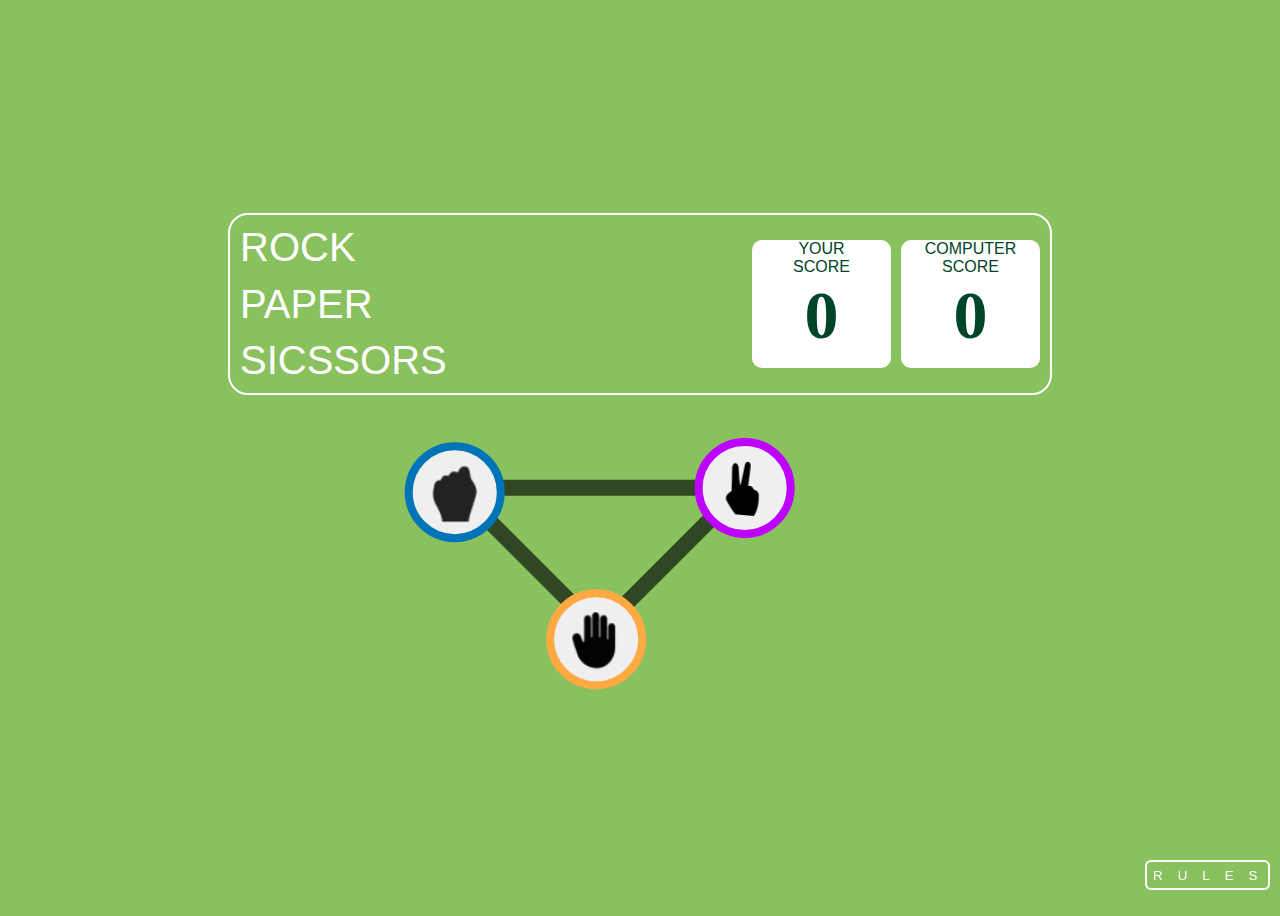
<file: index.html>
<!DOCTYPE html>
<html>
    <head>
        <title>RockPaperSicssors</title>
        <link rel="stylesheet" href="style.css" type="text/css">
    </head>
    <style>
        body{
            background-color: #89C15E;
            font-family: Geneva, sans-serif;
            font-style: normal;
            color: #ffffff;
            display: flex;
            flex-direction: column;
            align-items: center;
            justify-content: center;
            height: 100vh;
        }
    </style>
    <body id = "body" onload="updatescore()">
        <div class="scorecard">
            <div class="title" style="align-items: flex-start;">
                <div>ROCK</div>
                <div>PAPER</div>
                <div>SICSSORS</div>
            </div>
            <div style="display: flex;justify-content: center;">
                <div class="scorebox">
                    <div style="text-align: center;">YOUR <br> SCORE</div>
                    <div class="score" id = "player"></div>
                </div>
                <div class="scorebox">
                    <div style="text-align: center;">COMPUTER <br> SCORE</div>
                    <div class="score" id = "pc"></div>    
                </div>
            </div>
        </div>
        <div class="rules">
            <div class="rulebox" id = "rulebox">
                <button class="close" onclick="closerules()">
                       X
                </button>
                <ul>
                    <li>
                    <span>
                        Rock beats scissors, scissors beat paper, and paper beats rock.
                    </span>
                    </li>
                    <li>
                    <span>
                        Agree ahead of time whether you’ll count off “rock, paper, scissors, shoot” or just “rock, paper, scissors.”
                    </span>
                    </li>
                    <li>
                    <span>
                        Use rock, paper, scissors to settle minor decisions or simply play to pass the time
                    </span>
                    </li>
                    <li>
                    <span>
                        If both players lay down the same hand, each player lays down another hand
                    </span>
                    </li>
                </ul>
            </div>
            <div id = "rulebuttons" >
                <button class="bottombuttton" style="float: right;" onclick="openrules()">
                    RULES
                </button>
            </div>
        </div>
        <div class="triangle" id = "playbuttons">
                <button class="trirock" onclick="rockpick()"></button>
                <button class="trisicssors" onclick="sicssorspick()"></button>
                <button class="tripaper" onclick="paperpick()"></button>
        </div>
    </body>
    <script src="script.js"></script>
</html>
</file>
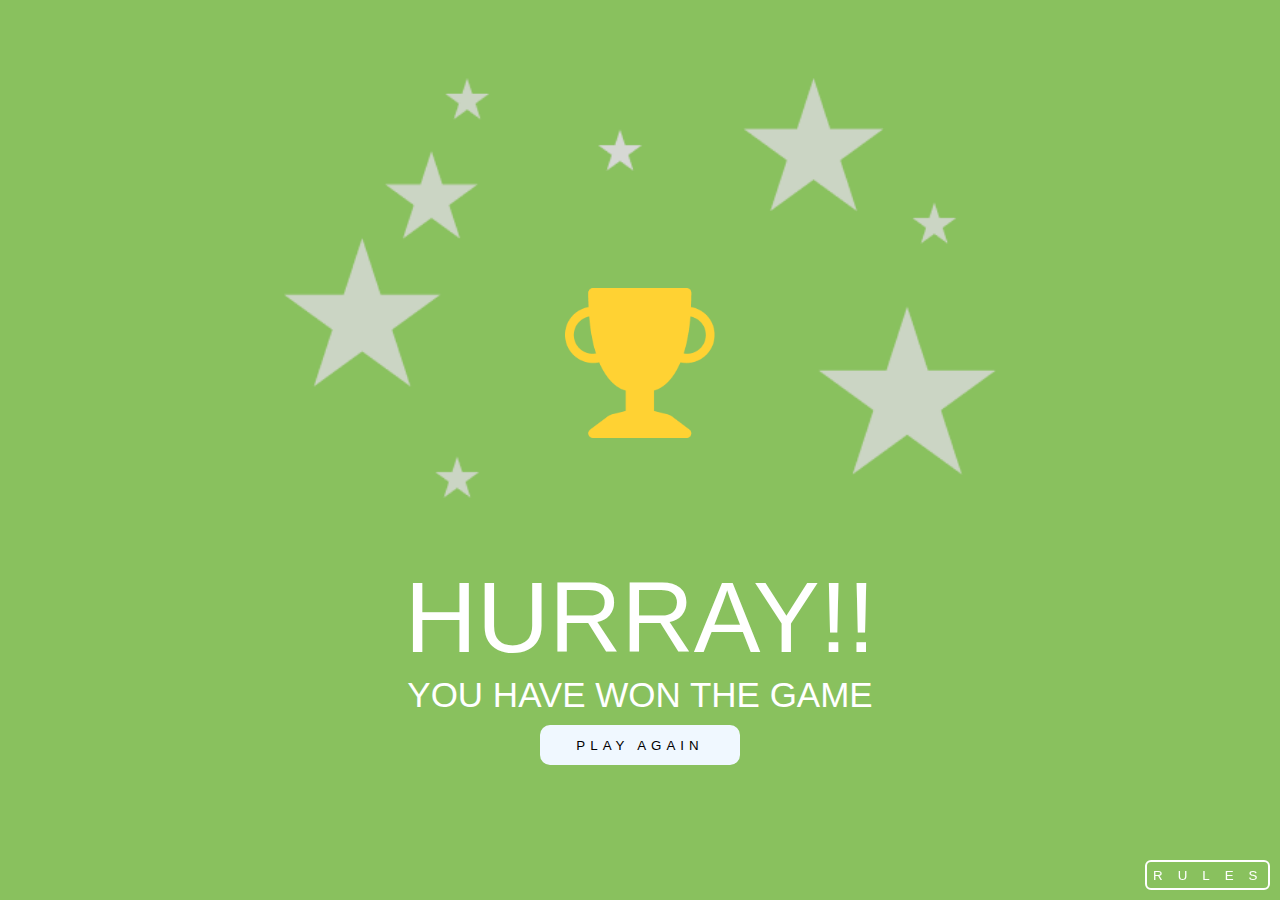
<file: win.html>
<!DOCTYPE html>
<html>
    <head>
        <title>RockPaperSicssors</title>
        <link rel="stylesheet" href="style.css" type="text/css">
    </head>
    <style>
        body{
            background-color: #89C15E;
            color: white;
            font-family: Geneva, sans-serif;
        }
    </style>
    <body>
        <div class="back">
            <div><img src="trophie.png" height="150px" style="margin-top: 100%;"></div>
        </div>
        <div class="text">
            <div style="font-size: 100px;">HURRAY!!</div>
            <div style="font-size: 35px;">YOU HAVE WON THE GAME</div>
            <button class="buttonx" onclick="window.location.href = 'index.html'">PLAY AGAIN</button>
        </div>
        <div class="rules">
            <div class="rulebox" id = "rulebox">
                <button class="close" onclick="closerules()">
                       X
                </button>
                <ul>
                    <li>
                    <span>
                        Rock beats scissors, scissors beat paper, and paper beats rock.
                    </span>
                    </li>
                    <li>
                    <span>
                        Agree ahead of time whether you’ll count off “rock, paper, scissors, shoot” or just “rock, paper, scissors.”
                    </span>
                    </li>
                    <li>
                    <span>
                        Use rock, paper, scissors to settle minor decisions or simply play to pass the time
                    </span>
                    </li>
                    <li>
                    <span>
                        If both players lay down the same hand, each player lays down another hand
                    </span>
                    </li>
                </ul>
            </div>
            <div id = "rulebuttons" >
                <button class="bottombuttton" style="float: right;" onclick="openrules()">
                    RULES
                </button>
            </div>
        </div>
        <script src="script.js"></script>
    </body>
</html>
</file>
<file: style.css>
.title{
    display: flex;
    flex-direction: column;
    justify-content: space-between;
    align-items: center;
    font-size: 40px;
}
.scorecard{
    display: flex;
    border: 2px solid #ffffff;
    border-radius: 20px;
    justify-content:space-between ;
    width: 800px;
    height: 158px;
    padding: 10px;
}
.scorebox{
    display: flex;
    flex-direction: column;
    color: #004429;
    background-color: #ffffff;
    border-radius: 10px;
    width: 139px;
    height: 128px;
    margin: auto;
    margin-left: 10px;
}
.score{
    font-family: Roboto;
    font-size: 68px;
    font-weight: 700;
    line-height: 79.69px;
    text-align: center;

}
.button{
    border-radius: 7px;
    background-color: aliceblue;
    width :170px;
    height: 40px;
    margin :10px;
    border: none;
    letter-spacing: 5px;
    text-align: center;
}
.rules{
    position: fixed;
    bottom: 0;
    right: 0;
}
.rulebox{
    background-color: #004429;
    border: 5px solid #ffffff;
    width: 250px;
    height: 275px;
    margin : 25px;
    visibility: hidden;
}
.close{
    display: flex;
    justify-content: center;
    float: right;
    background-color: #FF0000;
    border: 5px solid #ffffff;
    color: #ffffff;
    border-radius: 50%;
    width: 50px;
    height: 50px;
    margin-top: -30px;
    margin-right: -30px;
    font-size: 40px;
}
.bottombuttton{
    background-color: #89C15E;
    border: 2px solid #ffffff;
    color: #ffffff;
    border-radius: 6px;
    width :125px;
    height: 30px;
    margin :10px;
    letter-spacing: 15px;
}
.rock{
    display: flex;
    justify-content: center;
    border: 8px solid #0074B6;
    background-image: url("rock.png");
    background-position: center;
    background-repeat: no-repeat;
    border-radius: 50%;
    width: 100px;
    height: 100px;
}
.paper{
    display: flex;
    justify-content: center;
    border: 8px solid #FFA943;
    background-image: url("paper.png");
    background-position: center;
    background-repeat: no-repeat;
    border-radius: 50%;
    width: 100px;
    height: 100px;
}
.sicssors{
    display: flex;
    justify-content: center;
    border: 8px solid #BD00FF;
    background-image: url("scissors.png");
    background-position: center;
    background-repeat: no-repeat;
    border-radius: 50%;
    width: 100px;
    height: 100px;
}
.rulebuttons
{
    display: flex;
    justify-content: space-between;
}
.result
{
    display: flex;
    justify-content: space-between;
    align-items: center;
    padding: 30px;
    width: 700px;
    margin: 70px;
}
.triangle {
width: 12em;
height: 12em;
border: 1em solid #000000A3;
transform: translate(-50%, -50%) rotate(45deg);
border-left: none;
border-top: none;
margin-top: 100px;
position: relative;
left: 5%;

}
.triangle:before {
position: absolute;
content: "";
border-top: 1em solid #000000A3;
width: calc(1.41 * (12em + 1em));
transform: rotate(-45deg);
left: -3em;
top: 5.7em;
}
.trirock{
    display: flex;
    justify-content: center;
    border: 8px solid #0074B6;
    background-image: url("rock.png");
    background-position: center;
    background-repeat: no-repeat;
    border-radius: 50%;
    width: 100px;
    height: 100px;
    position: relative;
    top: 80%;
    margin-left: -50px;
    transform: rotate(-45deg);
}
.tripaper{
    display: flex;
    justify-content: center;
    border: 8px solid #FFA943;
    background-image: url("paper.png");
    background-position: center;
    background-repeat: no-repeat;
    border-radius: 50%;
    width: 100px;
    height: 100px;
    position: relative;
    left: 80%;
    top: 30%;
    transform: rotate(-45deg);
}
.trisicssors{
    display: flex;
    justify-content: center;
    border: 8px solid #BD00FF;
    background-image: url("scissors.png");
    background-position: center;
    background-repeat: no-repeat;
    border-radius: 50%;
    width: 100px;
    height: 100px;
    position: relative;
    bottom: 80%;
    float: right;
    margin-right: -60px;
    transform: rotate(-45deg);
}
li{
    list-style: square;
    color: yellow;
}
li span{
    color: #ffffff;
}
.back{
    display: flex;
    flex-direction: column;
    background-image: url("stars.png");
    background-position: center;
    background-repeat: no-repeat;
    background-size: 80vh;
    text-align: center;
    justify-content:center;
    align-items: center;
    margin-top: 20px;
    height: 60vh;
}
.buttonx{
    border-radius: 10px;
    background-color: aliceblue;
    width :200px;
    height: 40px;
    margin :10px;
    letter-spacing: 5px;
    color: black;
    text-align: center;
    border: none;
}
.text{
    display: flex;
    justify-content: center;
    flex-direction: column;
    align-items: center;
}
</file>
